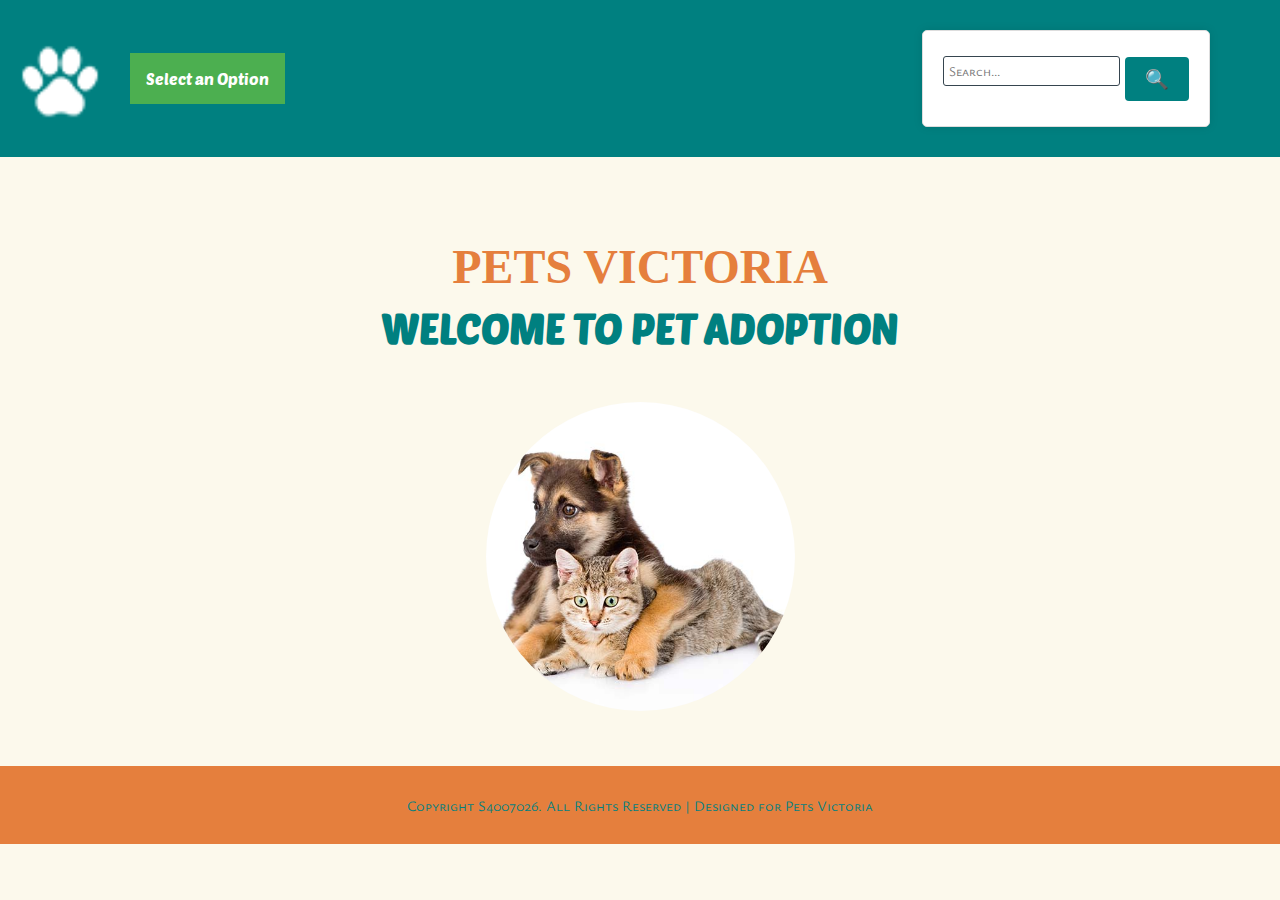
<file: a2/index.html>
<!DOCTYPE html>
<html lang="en">
<head>
    <meta charset="UTF-8">
    <meta name="viewport" content="width=device-width, initial-scale=1.0">
    <title>Pets Victoria - Home</title>
    <link rel="stylesheet" href="css/style.css">
    <link rel="stylesheet" href="https://fonts.googleapis.com/css2?family=Permanent+Marker&family=Ysabeau+SC&family=Poetsen+One&display=swap">
</head>
<body>
    <div class="lineup"></div>
    </div>
<body>
    <header>
        <nav>
            <img src="images/favicon.png" alt="Pets Victoria Logo" class="logo">
                <div class="dropdown">
                <button onclick="navDrop()" class="dropbtn">Select an Option</button>
                <div id="Dropnav" class="dropdown-content">
                    <a href="index.html">Home</a>
                    <a href="pets.html">Pets</a>
                    <a href="add.html">Add More</a>
                    <a href="gallery.html">Gallery</a>
                </div>
            </div>

            <form>
                <input type="text" placeholder="Search...">
                <button type="submit">🔍</button>
            </form>
        </nav>
    </header>

    <main>
        <h1>PETS VICTORIA</h1>
        <h2>WELCOME TO PET ADOPTION</h2>
        <img src="images/main.jpg" alt="Puppy and Kitten" class="main-image">
    </main>

    <footer>
        <p>Copyright S4007026. All Rights Reserved | Designed for Pets Victoria</p>
    </footer>

    <script src="js/main.js"></script>
</body>
</html>
</file>
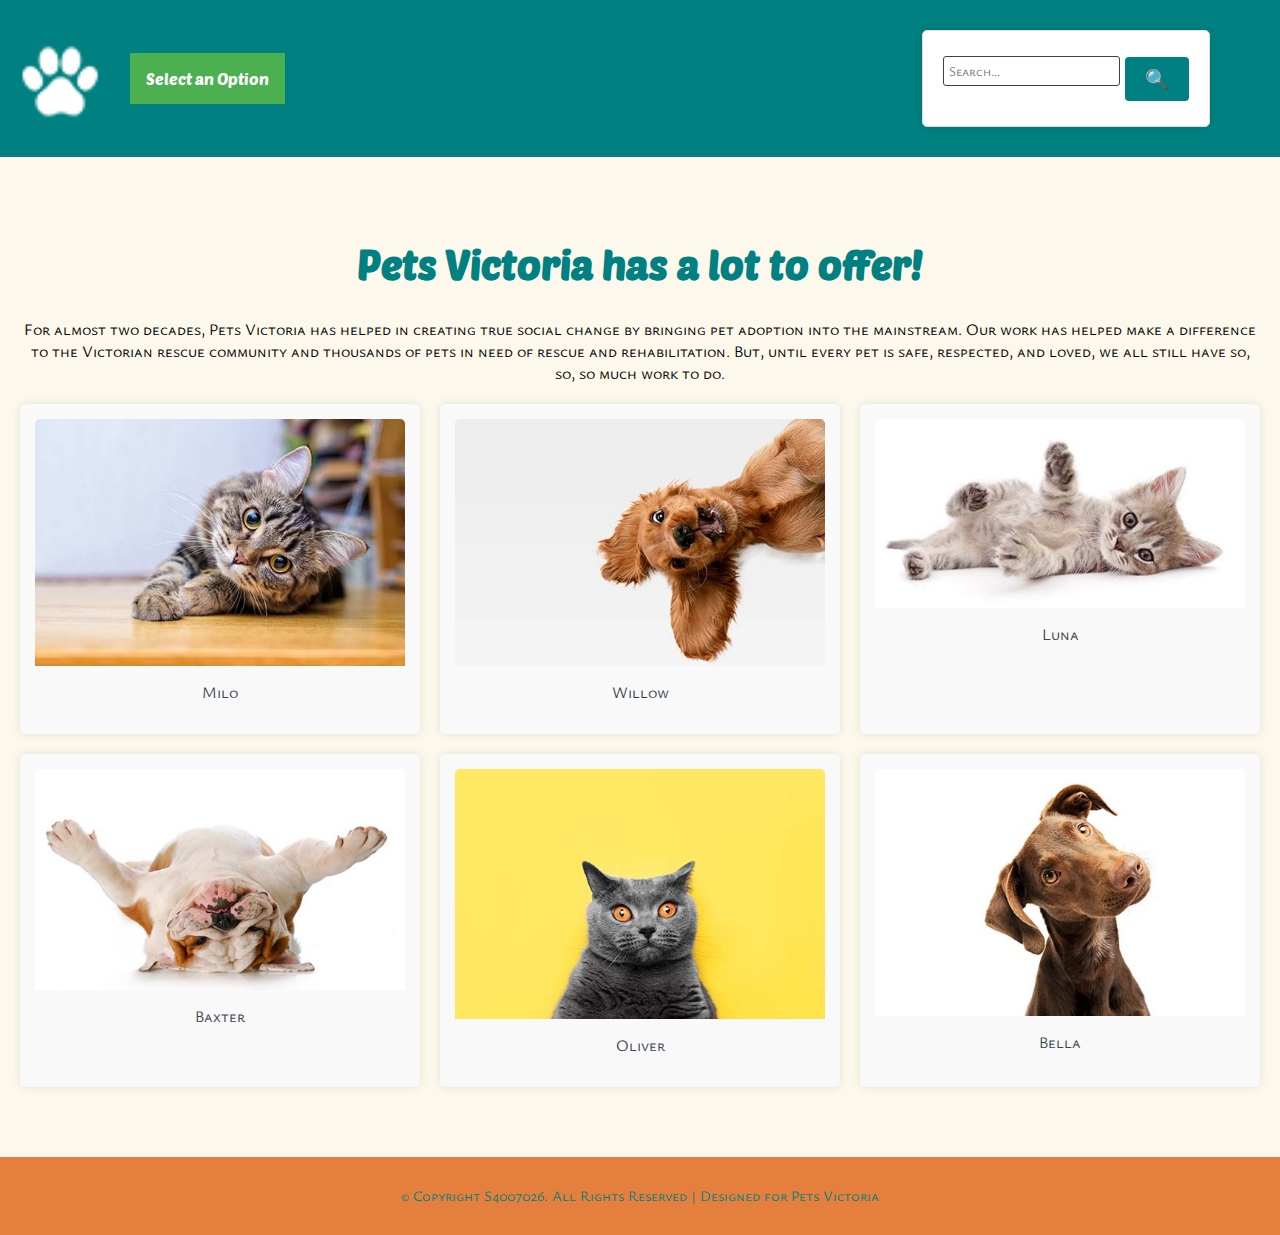
<file: a1/gallery.html>
<!DOCTYPE html>
<html lang="en">
<head>
    <meta charset="UTF-8">
    <meta name="viewport" content="width=device-width, initial-scale=1.0">
    <title>Pets Victoria - Home</title>
    <link rel="stylesheet" href="css/style.css">
    <link rel="stylesheet" href="https://fonts.googleapis.com/css2?family=Permanent+Marker&family=Ysabeau+SC&family=Poetsen+One&display=swap">
</head>
<body>
    <header>
        <nav>
            <img src="images/favicon.png" alt="Pets Victoria Logo" class="logo">
            <div class="dropdown">
                <button onclick="navDrop()" class="dropbtn">Select an Option</button>
                <div id="Dropnav" class="dropdown-content">
                    <a href="index.html">Home</a>
                    <a href="pets.html">Pets</a>
                    <a href="add.html">Add More</a>
                    <a href="gallery.html">Gallery</a>
                </div>
            </div>
            <form>
                <input type="text" placeholder="Search...">
                <button type="submit">🔍</button>
            </form>
        </nav>
    </header>

    <main>
        <h2>Pets Victoria has a lot to offer!</h2>
        <p>For almost two decades, Pets Victoria has helped in creating true social change by bringing pet adoption into the mainstream. Our work has helped make a difference to the Victorian rescue community and thousands of pets in need of rescue and rehabilitation. But, until every pet is safe, respected, and loved, we all still have so, so, so much work to do.</p>
        
        <div class="gallery">
            <div class="pet-card">
                <div class="img-container">
                    <img src="images/cat1.jpeg" alt="Milo">
                    <div class="overlay">
                        <span>Discover More</span>
                    </div>
                </div>
                <p>Milo</p>
            </div>
            <div class="pet-card">
                <div class="img-container">
                    <img src="images/dog1.jpeg" alt="Willow">
                    <div class="overlay">
                        <span>Discover More</span>
                    </div>
                </div>
                <p>Willow</p>
            </div>
            <div class="pet-card">
                <div class="img-container">
                    <img src="images/cat2.jpeg" alt="Luna">
                    <div class="overlay">
                        <span>Discover More</span>
                    </div>
                </div>
                <p>Luna</p>
            </div>
            <div class="pet-card">
                <div class="img-container">
                    <img src="images/dog2.jpeg" alt="Baxter">
                    <div class="overlay">
                        <span>Discover More</span>
                    </div>
                </div>
                <p>Baxter</p>
            </div>
            <div class="pet-card">
                <div class="img-container">
                    <img src="images/cat3.jpeg" alt="Oliver">
                    <div class="overlay">
                        <span>Discover More</span>
                    </div>
                </div>
                <p>Oliver</p>
            </div>
            <div class="pet-card">
                <div class="img-container">
                    <img src="images/dog3.jpeg" alt="Bella">
                    <div class="overlay">
                        <span>Discover More</span>
                    </div>
                </div>
                <p>Bella</p>
            </div>
        </div>
    </main>

    <footer>
        <p>&copy; Copyright S4007026. All Rights Reserved | Designed for Pets Victoria</p>
    </footer>

    <script src="js/main.js"></script>
</body>
</html>
</file>
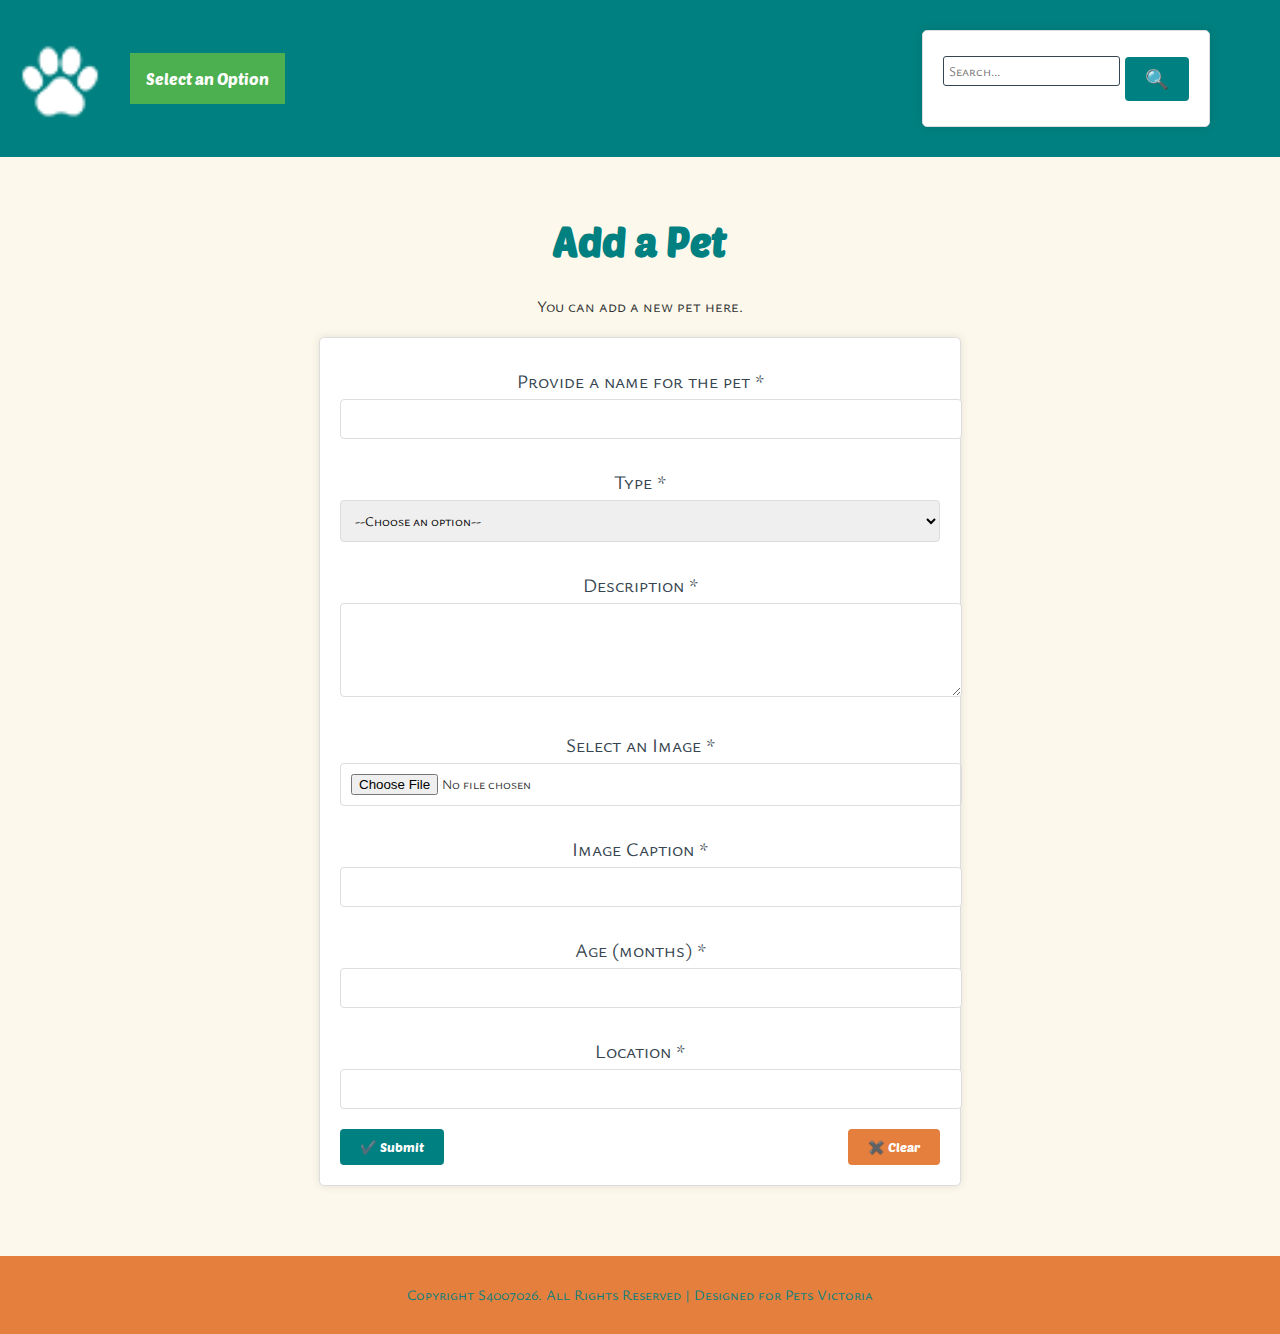
<file: a2/add.html>
<!DOCTYPE html>
<html lang="en">
<head>
    <meta charset="UTF-8">
    <meta name="viewport" content="width=device-width, initial-scale=1.0">
    <title>Pets Victoria - Home</title>
    <link rel="stylesheet" href="css/style.css">
    <link rel="stylesheet" href="https://fonts.googleapis.com/css2?family=Permanent+Marker&family=Ysabeau+SC&family=Poetsen+One&display=swap">
</head>
<body>
    <div class="lineup"></div>
    </div>
<body>
    <header>
        <nav>
            <img src="images/favicon.png" alt="Pets Victoria Logo" class="logo">
                <div class="dropdown">
                <button onclick="navDrop()" class="dropbtn">Select an Option</button>
                <div id="Dropnav" class="dropdown-content">
                    <a href="index.html">Home</a>
                    <a href="pets.html">Pets</a>
                    <a href="add.html">Add More</a>
                    <a href="gallery.html">Gallery</a>
                </div>
            </div>

            <form>
                <input type="text" placeholder="Search...">
                <button type="submit">🔍</button>
            </form>
        </nav>
    </header>

    <main>
        <h2>Add a Pet</h2>
        <p>You can add a new pet here.</p>
        
        <form action="submit_pet.php" method="post" enctype="multipart/form-data">
            <label for="pet-name">Provide a name for the pet *</label>
            <input type="text" id="pet-name" name="pet-name" required>

            <label for="pet-type">Type *</label>
            <select id="pet-type" name="pet-type" required>
                <option value="">--Choose an option--</option>
                <option value="cat">Cat</option>
                <option value="dog">Dog</option>
                <option value="other">Other</option>
            </select>

            <label for="description">Description *</label>
            <textarea id="description" name="description" rows="4" required></textarea>

            <label for="image">Select an Image *</label>
            <input type="file" id="image" name="image" required>

            <label for="caption">Image Caption *</label>
            <input type="text" id="caption" name="caption" required>

            <label for="age">Age (months) *</label>
            <input type="number" id="age" name="age" required>

            <label for="location">Location *</label>
            <input type="text" id="location" name="location" required>

            <div class="form-actions">
                <button type="submit">✔️ Submit</button>
                <button type="reset">✖️ Clear</button>
            </div>
        </form>
    </main>

    <footer>
        <p>Copyright S4007026. All Rights Reserved | Designed for Pets Victoria</p>
    </footer>

    <script src="js/main.js"></script>
</body>
</html>
</file>
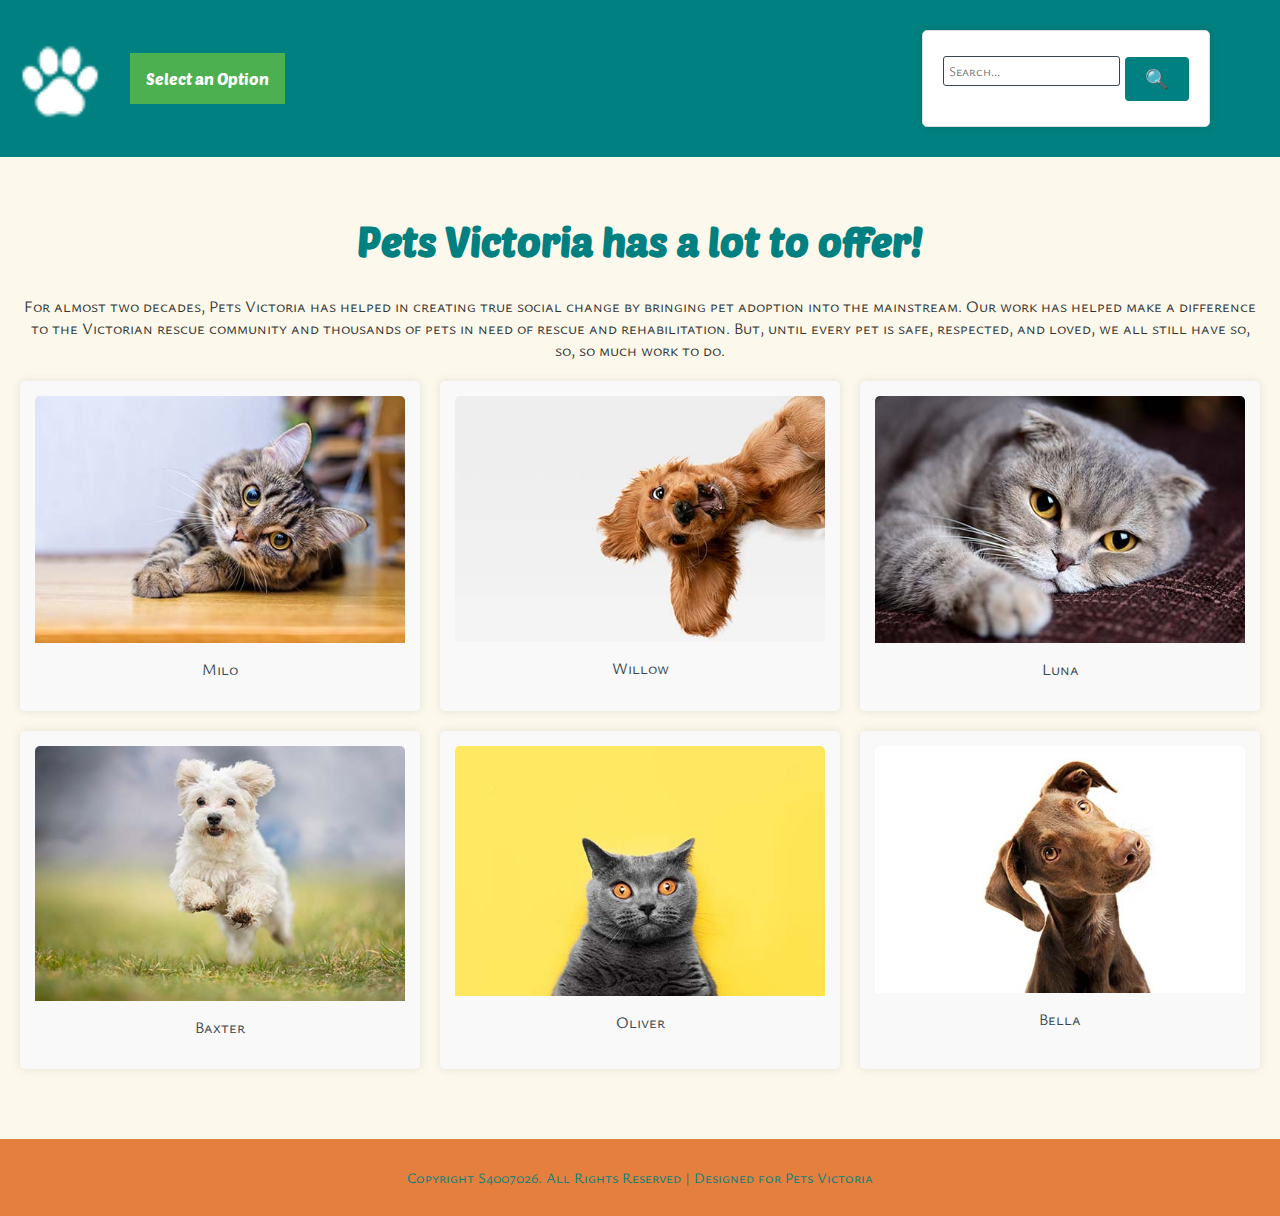
<file: a2/gallery.html>
<!DOCTYPE html>
<html lang="en">
<head>
    <meta charset="UTF-8">
    <meta name="viewport" content="width=device-width, initial-scale=1.0">
    <title>Pets Victoria - Home</title>
    <link rel="stylesheet" href="css/style.css">
    <link rel="stylesheet" href="https://fonts.googleapis.com/css2?family=Permanent+Marker&family=Ysabeau+SC&family=Poetsen+One&display=swap">
</head>
<body>
    <div class="lineup"></div>
    </div>
<body>
    <header>
        <nav>
            <img src="images/favicon.png" alt="Pets Victoria Logo" class="logo">
            <div class="dropdown">
                <button onclick="navDrop()" class="dropbtn">Select an Option</button>
                <div id="Dropnav" class="dropdown-content">
                    <a href="index.html">Home</a>
                    <a href="pets.html">Pets</a>
                    <a href="add.html">Add More</a>
                    <a href="gallery.html">Gallery</a>
                </div>
            </div>
            <form>
                <input type="text" placeholder="Search...">
                <button type="submit">🔍</button>
            </form>
        </nav>
    </header>

    <main>
        <h2>Pets Victoria has a lot to offer!</h2>
        <p>For almost two decades, Pets Victoria has helped in creating true social change by bringing pet adoption into the mainstream. Our work has helped make a difference to the Victorian rescue community and thousands of pets in need of rescue and rehabilitation. But, until every pet is safe, respected, and loved, we all still have so, so, so much work to do.</p>
        
        <div class="gallery">
            <div class="pet-card">
                <div class="img-container">
                    <img src="images/cat1.jpeg" alt="Milo">
                    <div class="overlay">
                        <span>Discover More</span>
                    </div>
                </div>
                <p>Milo</p>
            </div>
            <div class="pet-card">
                <div class="img-container">
                    <img src="images/dog1.jpeg" alt="Willow">
                    <div class="overlay">
                        <span>Discover More</span>
                    </div>
                </div>
                <p>Willow</p>
            </div>
            <div class="pet-card">
                <div class="img-container">
                    <img src="images/cat4.jpeg" alt="Luna">
                    <div class="overlay">
                        <span>Discover More</span>
                    </div>
                </div>
                <p>Luna</p>
            </div>
            <div class="pet-card">
                <div class="img-container">
                    <img src="images/dog4.jpeg" alt="Baxter">
                    <div class="overlay">
                        <span>Discover More</span>
                    </div>
                </div>
                <p>Baxter</p>
            </div>
            <div class="pet-card">
                <div class="img-container">
                    <img src="images/cat3.jpeg" alt="Oliver">
                    <div class="overlay">
                        <span>Discover More</span>
                    </div>
                </div>
                <p>Oliver</p>
            </div>
            <div class="pet-card">
                <div class="img-container">
                    <img src="images/dog3.jpeg" alt="Bella">
                    <div class="overlay">
                        <span>Discover More</span>
                    </div>
                </div>
                <p>Bella</p>
            </div>
        </div>
    </main>

    <footer>
        <p>Copyright S4007026. All Rights Reserved | Designed for Pets Victoria</p>
    </footer>

    <script src="js/main.js"></script>
</body>
</html>
</file>
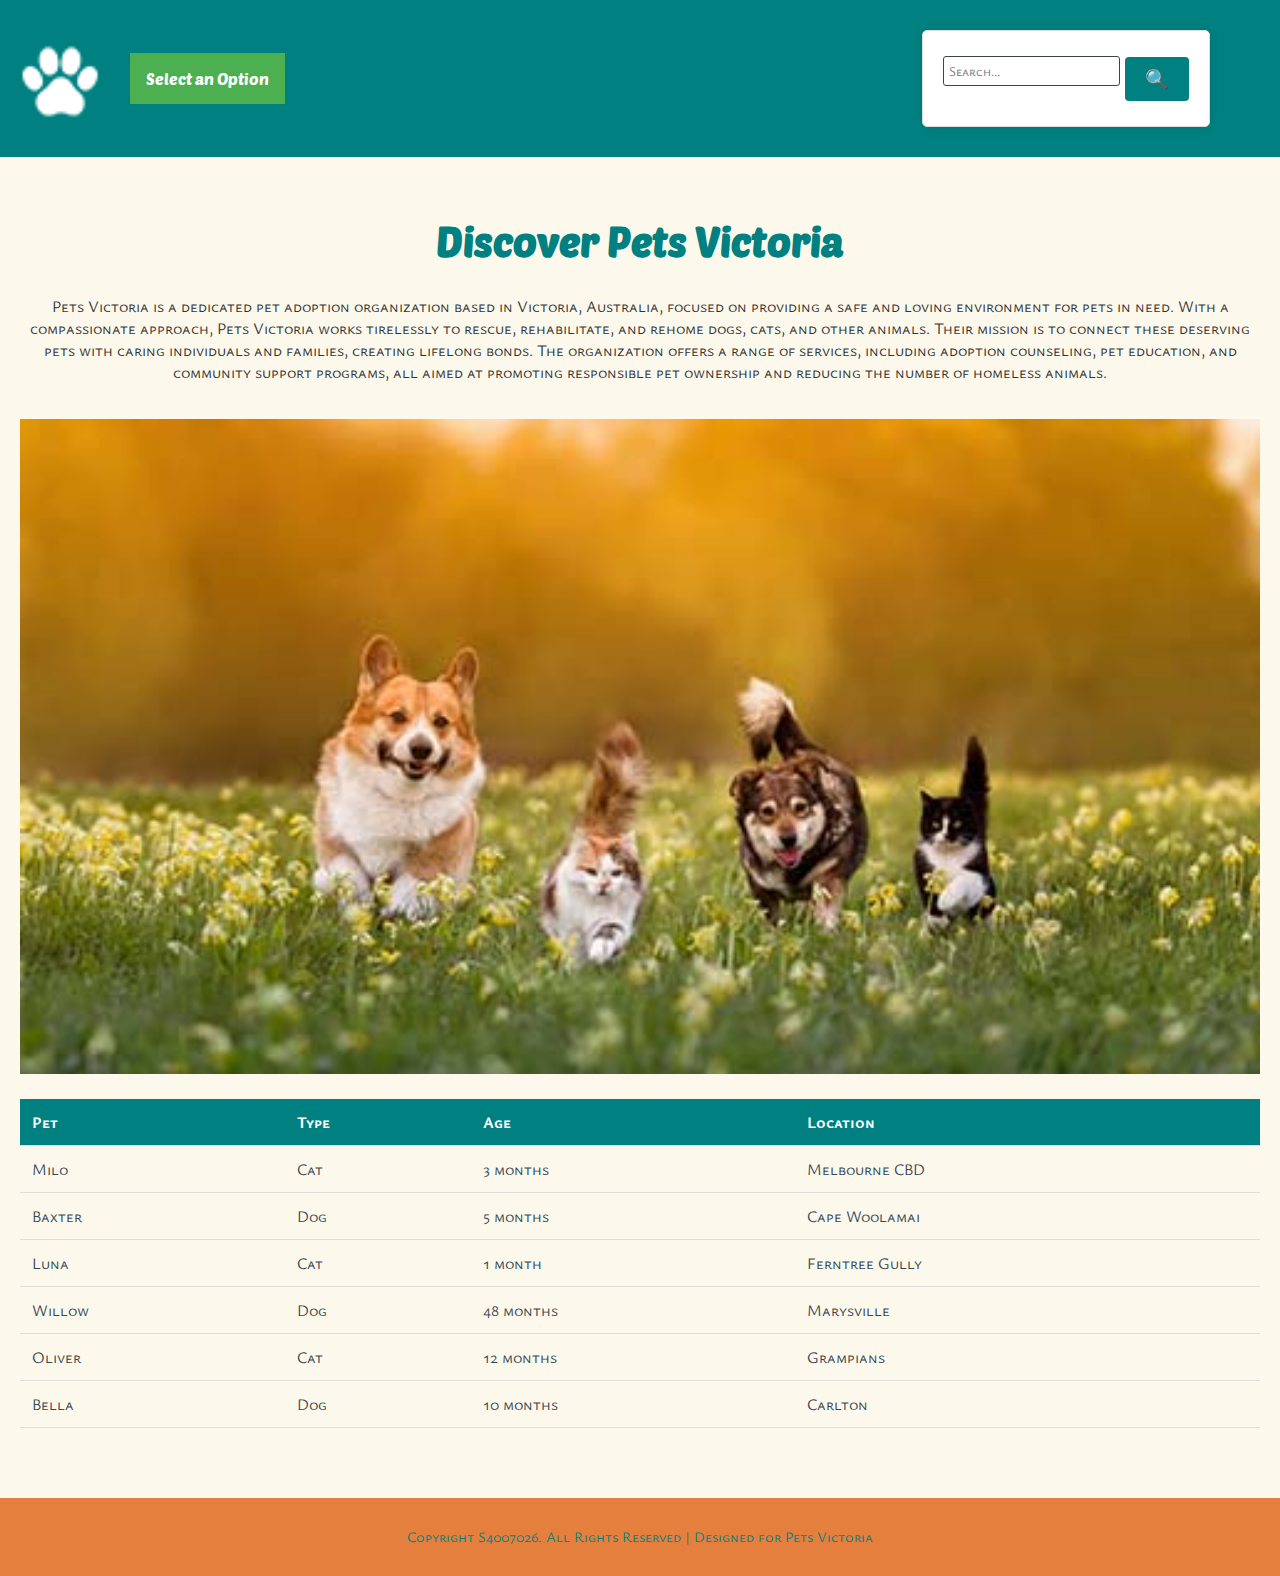
<file: a2/pets.html>
<!DOCTYPE html>
<html lang="en">
<head>
    <meta charset="UTF-8">
    <meta name="viewport" content="width=device-width, initial-scale=1.0">
    <title>Pets Victoria - Home</title>
    <link rel="stylesheet" href="css/style.css">
    <link rel="stylesheet" href="https://fonts.googleapis.com/css2?family=Permanent+Marker&family=Ysabeau+SC&family=Poetsen+One&display=swap">
</head>
<body>
    <div class="lineup"></div>
    </div>
<body>
    <header>
        <nav>
            <img src="images/favicon.png" alt="Pets Victoria Logo" class="logo">
                <div class="dropdown">
                <button onclick="navDrop()" class="dropbtn">Select an Option</button>
                <div id="Dropnav" class="dropdown-content">
                    <a href="index.html">Home</a>
                    <a href="pets.html">Pets</a>
                    <a href="add.html">Add More</a>
                    <a href="gallery.html">Gallery</a>
                </div>
            </div>

            <form>
                <input type="text" placeholder="Search...">
                <button type="submit">🔍</button>
            </form>
        </nav>
    </header>

    <main>
        <h2>Discover Pets Victoria</h2>
        <p>Pets Victoria is a dedicated pet adoption organization based in Victoria, Australia, focused on providing a safe and loving environment for pets in need. With a compassionate approach, Pets Victoria works tirelessly to rescue, rehabilitate, and rehome dogs, cats, and other animals. Their mission is to connect these deserving pets with caring individuals and families, creating lifelong bonds. The organization offers a range of services, including adoption counseling, pet education, and community support programs, all aimed at promoting responsible pet ownership and reducing the number of homeless animals.</p>
        
        <img src="images/pets.jpeg" alt="Pets Running" class="pets-image">

        <table>
            <thead>
                <tr>
                    <th>Pet</th>
                    <th>Type</th>
                    <th>Age</th>
                    <th>Location</th>
                </tr>
            </thead>
            <tbody>
                <tr>
                    <td>Milo</td>
                    <td>Cat</td>
                    <td>3 months</td>
                    <td>Melbourne CBD</td>
                </tr>
                <tr>
                    <td>Baxter</td>
                    <td>Dog</td>
                    <td>5 months</td>
                    <td>Cape Woolamai</td>
                </tr>
                <tr>
                    <td>Luna</td>
                    <td>Cat</td>
                    <td>1 month</td>
                    <td>Ferntree Gully</td>
                </tr>
                <tr>
                    <td>Willow</td>
                    <td>Dog</td>
                    <td>48 months</td>
                    <td>Marysville</td>
                </tr>
                <tr>
                    <td>Oliver</td>
                    <td>Cat</td>
                    <td>12 months</td>
                    <td>Grampians</td>
                </tr>
                <tr>
                    <td>Bella</td>
                    <td>Dog</td>
                    <td>10 months</td>
                    <td>Carlton</td>
                </tr>
            </tbody>
        </table>
    </main>

    <footer>
        <p>Copyright S4007026. All Rights Reserved | Designed for Pets Victoria</p>
    </footer>

    <script src="js/main.js"></script>
</body>
</html>
</file>
<file: a2/css/style.css>
/* General styling */
body {
    font-family: 'Ysabeau SC', sans-serif;
    margin: 0;
    padding: 0;
    background-color: #fcf9ec;
}

.lineup {
    width: 1200px;
    margin: 0 auto; 
}

/* Navigation styling */
header nav {
    background-color: #008080;
    display: flex;
    justify-content: space-between;
    align-items: center;
    padding: 10px 20px;
}

/* Adjusts the height of the logo in the navigation bar */
nav .logo {
    height: 80px;
}

/* Styles the dropdown select box in the navigation */
nav select {
    padding: 5px;
    font-family: 'Poetsen One', sans-serif;
}

nav form {
    display: flex;
    align-items: center;
    margin-right: 50px; 
}

nav form input[type="text"] {
    padding: 5px;
    border: 1px solid #36454F;
    border-radius: 3px;
}

nav form button {
    background-color: transparent;
    border: none;
    font-size: 1.2em;
    cursor: pointer;
    color: white;
    margin-left: 5px;
}

/* Dropdown styling */
.dropdown {
    font-family: 'Poetsen One', sans-serif;
    position: relative;
    display: inline-block;
    margin-left: 30px;
}

.dropbtn {
    font-family: 'Poetsen One', sans-serif;
    background-color: #4CAF50;
    color: white;
    padding: 16px;
    font-size: 16px;
    border: none;
    cursor: pointer;
}

.dropdown-content {
    display: none;
    position: absolute;
    background-color: #f9f9f9;
    min-width: 160px;
    box-shadow: 0px 8px 16px 0px rgba(0,0,0,0.2);
    z-index: 1;
}

.dropdown-content a {
    color: black;
    padding: 12px 16px;
    text-decoration: none;
    display: block;
}

.dropdown-content a:hover {
    background-color: #f1f1f1;
}

.show {
    display: block;
}

/* Main section styling */
main {
    text-align: center;
    padding: 50px 20px;
}

main h1 {
    font-family: 'Permanent Marker', cursive;
    color: #E57F3D;
    font-size: 3em;
    margin-bottom: 10px;
}

main h2 {
    font-family: 'Poetsen One', sans-serif;
    color: #008080;
    font-size: 2.5em;
    margin-bottom: 30px;
}

main .main-image {
    width: 309px;
    height: 309px;
    border-radius: 50%;
    margin-top: 20px;
}

/* Footer styling */
footer {
    background-color: #E57F3D;
    text-align: center;
    padding: 15px 20px;
    color: #008080;
    font-family: 'Ysabeau SC', sans-serif;
    font-size: 0.9em;
}

/* pets.html */

/* Table styling */
table {
    width: 100%;
    border-collapse: collapse;
    margin: 20px 0;
    font-family: 'Ysabeau SC', sans-serif;
}

th, td {
    padding: 12px;
    text-align: left;
    border-bottom: 1px solid #ddd;
}

th {
    background-color: #008080;
    color: white;
}

td {
    color: #36454F;
}

tbody tr:hover {
    background-color: #f1f1f1;
}

/* Pets image styling */
.pets-image {
    width: 100%;
    height: auto;
    margin-top: 20px;
}

/* add.html */

/* Form styling */
form {
    max-width: 600px;
    margin: 20px auto;
    padding: 20px;
    background-color: #ffffff;
    border: 1px solid #ddd;
    border-radius: 5px;
    box-shadow: 0 0 10px rgba(0, 0, 0, 0.1);
    font-family: 'Ysabeau SC', sans-serif;
}

label {
    font-size: 1.2em;
    color: #36454F;
    margin-top: 10px;
    display: block;
}

input[type="text"],
input[type="number"],
input[type="file"],
select,
textarea {
    width: 100%;
    padding: 10px;
    margin-top: 5px;
    margin-bottom: 20px;
    border: 1px solid #ddd;
    border-radius: 4px;
    font-family: 'Ysabeau SC', sans-serif;
}

textarea {
    resize: vertical;
}

.form-actions {
    display: flex;
    justify-content: space-between;
}

button[type="submit"],
button[type="reset"] {
    background-color: #008080;
    color: white;
    border: none;
    padding: 10px 20px;
    border-radius: 4px;
    cursor: pointer;
    font-family: 'Poetsen One', sans-serif;
}

button[type="reset"] {
    background-color: #E57F3D;
}

button[type="submit"]:hover,
button[type="reset"]:hover {
    opacity: 0.9;
}

/* Gallery styling */
.gallery {
    display: grid;
    grid-template-columns: repeat(3, 1fr);
    gap: 20px;
    margin: 20px 0;
    
}

.pet-card {
    text-align: center;
    background-color: #f9f9f9;
    padding: 15px;
    border-radius: 5px;
    box-shadow: 0 0 10px rgba(0, 0, 0, 0.1);
}


.pet-card p {
    margin-top: 10px;
    font-family: 'Ysabeau SC', sans-serif;
    font-size: 1em;
    color: #36454F;
}

/* Container for image and overlay */
.img-container {
    position: relative;
    overflow: hidden;
    border-radius: 5px; 
}

.img-container img {
    width: 100%;
    transition: all 0.5s ease; 
}

/* Overlay on hover */
.overlay {
    position: absolute;
    top: 0;
    left: 0;
    right: 0;
    bottom: 0;
    background-color: rgba(0, 0, 0, 0.5); 
    display: flex;
    justify-content: center;
    align-items: center;
    opacity: 0;
    transition: opacity 0.5s ease;
}

/* Text in overlay */
.overlay span {
    color: white;
    font-family: 'Poetsen One', sans-serif;
    font-size: 1em;
    text-transform: uppercase;
    letter-spacing: 2px;
}

/* Blur the image and show the overlay on hover */
.img-container:hover img {
    filter: blur(5px);
    transform: scale(1.1); /* zoom effect */
}

.img-container:hover .overlay {
    opacity: 1;
}

/* General body styling */
body {
    font-family: 'Ysabeau SC', sans-serif;
    background-color: #fcf9ec;
    color: #333;
}

/* Main container styling */
.details-container {
    display: flex;
    flex-direction: column;
    align-items: center;
    max-width: 600px;
    margin: 30px auto;
    background-color: #fff;
    padding: 20px;
    border-radius: 10px;
    box-shadow: 0 4px 10px rgba(0, 0, 0, 0.1);
}

.pet-image img {
    width: 100%;
    height: auto;
    border-radius: 10px;
}

.pet-info {
    text-align: center;
    margin-top: 20px;
}

/* Icon group styling */
.icon-group {
    display: flex;
    justify-content: space-around;
    margin-bottom: 20px;
}

.icon {
    display: flex;
    flex-direction: column;
    align-items: center;
}

.icon img {
    width: 30px;
    height: 30px;
}

.icon p {
    margin-top: 5px;
    font-size: 14px;
    color: #666;
}

h2 {
    font-size: 24px;
    font-weight: bold;
    color: #008080;
    margin: 10px 0;
}

.description {
    font-size: 16px;
    color: #555;
    line-height: 1.5;
}

.back-to-gallery {
    margin-top: 30px;
}

.back-to-gallery a {
    text-decoration: none;
    color: #008080;
    font-size: 16px;
}

.back-to-gallery a:hover {
    text-decoration: underline;
}
</file>
<file: a1/css/style.css>
/* General styling */
body {
    font-family: 'Ysabeau SC', sans-serif;
    margin: 0;
    padding: 0;
    background-color: #fcf9ec;
}

.lineup {
    width: 1200px;
    margin: 0 auto; 
}

/* Navigation styling */
header nav {
    background-color: #008080;
    display: flex;
    justify-content: space-between;
    align-items: center;
    padding: 10px 20px;
}

/* Adjusts the height of the logo in the navigation bar */
nav .logo {
    height: 80px;
}

/* Styles the dropdown select box in the navigation */
nav select {
    padding: 5px;
    font-family: 'Poetsen One', sans-serif;
}

nav form {
    display: flex;
    align-items: center;
    margin-right: 50px; 
}

nav form input[type="text"] {
    padding: 5px;
    border: 1px solid #36454F;
    border-radius: 3px;
}

nav form button {
    background-color: transparent;
    border: none;
    font-size: 1.2em;
    cursor: pointer;
    color: white;
    margin-left: 5px;
}

/* Dropdown styling */
.dropdown {
    font-family: 'Poetsen One', sans-serif;
    position: relative;
    display: inline-block;
    margin-left: 30px;
}

.dropbtn {
    font-family: 'Poetsen One', sans-serif;
    background-color: #4CAF50;
    color: white;
    padding: 16px;
    font-size: 16px;
    border: none;
    cursor: pointer;
}

.dropdown-content {
    display: none;
    position: absolute;
    background-color: #f9f9f9;
    min-width: 160px;
    box-shadow: 0px 8px 16px 0px rgba(0,0,0,0.2);
    z-index: 1;
}

.dropdown-content a {
    color: black;
    padding: 12px 16px;
    text-decoration: none;
    display: block;
}

.dropdown-content a:hover {
    background-color: #f1f1f1;
}

.show {
    display: block;
}

/* Main section styling */
main {
    text-align: center;
    padding: 50px 20px;
}

main h1 {
    font-family: 'Permanent Marker', cursive;
    color: #E57F3D;
    font-size: 3em;
    margin-bottom: 10px;
}

main h2 {
    font-family: 'Poetsen One', sans-serif;
    color: #008080;
    font-size: 2.5em;
    margin-bottom: 30px;
}

main .main-image {
    width: 309px;
    height: 309px;
    border-radius: 50%;
    margin-top: 20px;
}

/* Footer styling */
footer {
    background-color: #E57F3D;
    text-align: center;
    padding: 15px 20px;
    color: #008080;
    font-family: 'Ysabeau SC', sans-serif;
    font-size: 0.9em;
}

/* pets.html */

/* Table styling */
table {
    width: 100%;
    border-collapse: collapse;
    margin: 20px 0;
    font-family: 'Ysabeau SC', sans-serif;
}

th, td {
    padding: 12px;
    text-align: left;
    border-bottom: 1px solid #ddd;
}

th {
    background-color: #008080;
    color: white;
}

td {
    color: #36454F;
}

tbody tr:hover {
    background-color: #f1f1f1;
}

/* Pets image styling */
.pets-image {
    width: 100%;
    height: auto;
    margin-top: 20px;
}

/* add.html */

/* Form styling */
form {
    max-width: 600px;
    margin: 20px auto;
    padding: 20px;
    background-color: #ffffff;
    border: 1px solid #ddd;
    border-radius: 5px;
    box-shadow: 0 0 10px rgba(0, 0, 0, 0.1);
    font-family: 'Ysabeau SC', sans-serif;
}

label {
    font-size: 1.2em;
    color: #36454F;
    margin-top: 10px;
    display: block;
}

input[type="text"],
input[type="number"],
input[type="file"],
select,
textarea {
    width: 100%;
    padding: 10px;
    margin-top: 5px;
    margin-bottom: 20px;
    border: 1px solid #ddd;
    border-radius: 4px;
    font-family: 'Ysabeau SC', sans-serif;
}

textarea {
    resize: vertical;
}

.form-actions {
    display: flex;
    justify-content: space-between;
}

button[type="submit"],
button[type="reset"] {
    background-color: #008080;
    color: white;
    border: none;
    padding: 10px 20px;
    border-radius: 4px;
    cursor: pointer;
    font-family: 'Poetsen One', sans-serif;
}

button[type="reset"] {
    background-color: #E57F3D;
}

button[type="submit"]:hover,
button[type="reset"]:hover {
    opacity: 0.9;
}

/* Gallery styling */
.gallery {
    display: grid;
    grid-template-columns: repeat(3, 1fr);
    gap: 20px;
    margin: 20px 0;
}

.pet-card {
    text-align: center;
    background-color: #f9f9f9;
    padding: 15px;
    border-radius: 5px;
    box-shadow: 0 0 10px rgba(0, 0, 0, 0.1);
}


.pet-card p {
    margin-top: 10px;
    font-family: 'Ysabeau SC', sans-serif;
    font-size: 1em;
    color: #36454F;
}

/* Container for image and overlay */
.img-container {
    position: relative;
    overflow: hidden;
    border-radius: 5px; 
}

.img-container img {
    width: 100%;
    transition: all 0.5s ease; 
}

/* Overlay on hover */
.overlay {
    position: absolute;
    top: 0;
    left: 0;
    right: 0;
    bottom: 0;
    background-color: rgba(0, 0, 0, 0.5); 
    display: flex;
    justify-content: center;
    align-items: center;
    opacity: 0;
    transition: opacity 0.5s ease;
}

/* Text in overlay */
.overlay span {
    color: white;
    font-family: 'Poetsen One', sans-serif;
    font-size: 1em;
    text-transform: uppercase;
    letter-spacing: 2px;
}

/* Blur the image and show the overlay on hover */
.img-container:hover img {
    filter: blur(5px);
    transform: scale(1.1); /* zoom effect */
}

.img-container:hover .overlay {
    opacity: 1;
}
</file>
